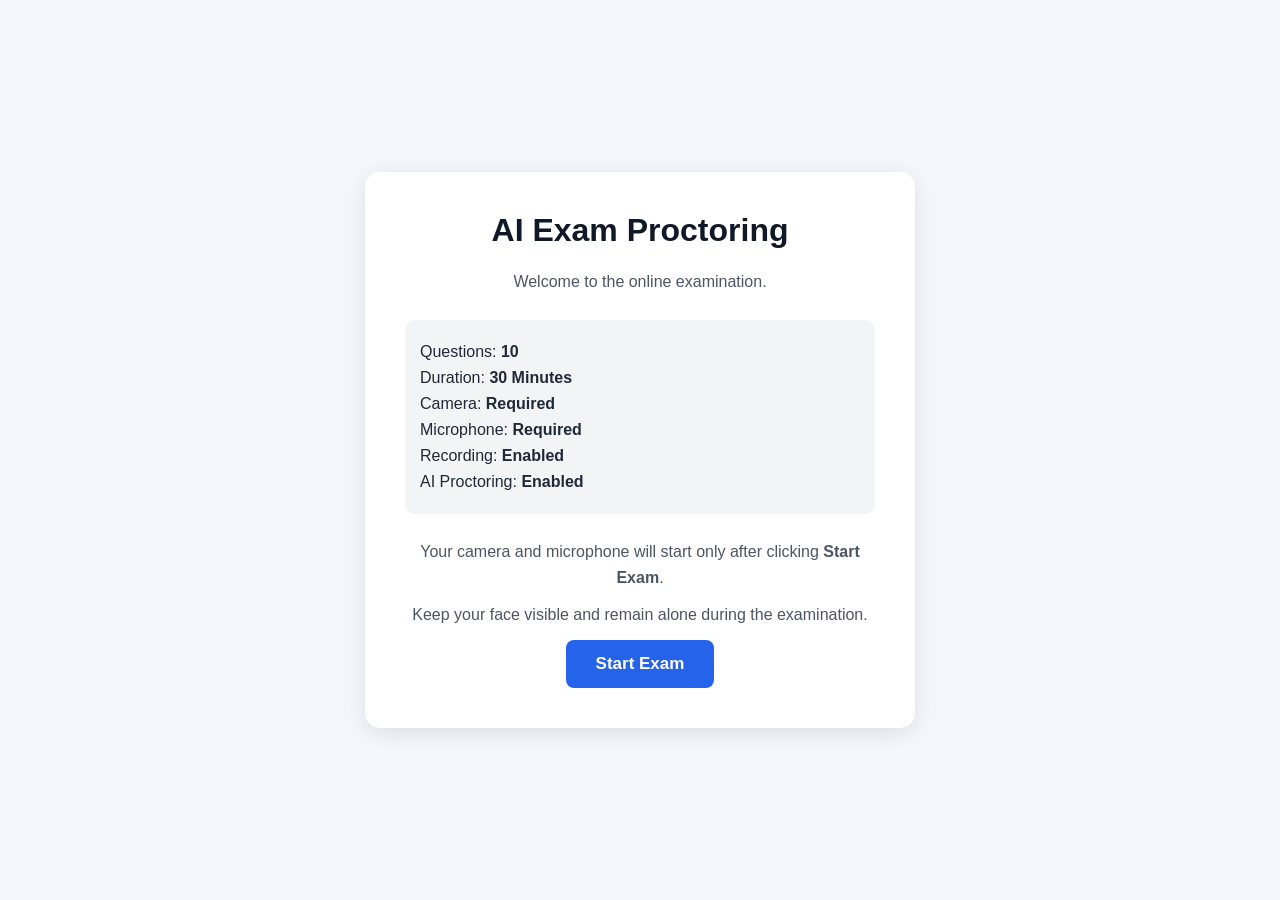
<file: exam.html>
<!DOCTYPE html>
<html lang="en">

<head>

    <meta charset="UTF-8">

    <meta name="viewport"
          content="width=device-width, initial-scale=1.0">

    <title>Online Exam</title>

    <style>

        * {
            margin: 0;
            padding: 0;
            box-sizing: border-box;
        }

        body {
            font-family: Arial, sans-serif;
            background: #f4f7fb;
            color: #1f2937;
        }

        /* ================= START SCREEN ================= */

        .start-screen {
            min-height: 100vh;
            display: flex;
            justify-content: center;
            align-items: center;
            padding: 20px;
        }

        .start-card {
            width: 100%;
            max-width: 550px;
            background: white;
            padding: 40px;
            border-radius: 15px;
            box-shadow: 0 5px 25px rgba(0, 0, 0, 0.10);
            text-align: center;
        }

        .start-card h1 {
            margin-bottom: 20px;
            color: #111827;
        }

        .start-card p {
            margin-bottom: 12px;
            line-height: 1.6;
            color: #4b5563;
        }

        .exam-info {
            margin: 25px 0;
            padding: 15px;
            background: #f3f4f6;
            border-radius: 10px;
            text-align: left;
        }

        .exam-info div {
            margin: 8px 0;
        }

        .start-btn {
            background: #2563eb;
            color: white;
            border: none;
            padding: 14px 30px;
            border-radius: 8px;
            cursor: pointer;
            font-size: 17px;
            font-weight: bold;
        }

        .start-btn:hover {
            background: #1d4ed8;
        }

        /* ================= EXAM ================= */

        #examScreen {
            display: none;
        }

        .navbar {
            min-height: 70px;
            background: #111827;
            color: white;
            display: flex;
            align-items: center;
            justify-content: space-between;
            padding: 10px 40px;
            gap: 10px;
        }

        .logo {
            font-size: 22px;
            font-weight: bold;
        }

        .nav-right {
            display: flex;
            align-items: center;
            gap: 10px;
            flex-wrap: wrap;
        }

        .timer {
            background: #dc2626;
            padding: 10px 18px;
            border-radius: 8px;
            font-weight: bold;
        }

        .recording {
            background: #991b1b;
            padding: 10px 18px;
            border-radius: 8px;
            font-weight: bold;
            display: none;
        }

        .exit-btn {
            background: #374151;
            color: white;
            border: none;
            padding: 10px 18px;
            border-radius: 8px;
            cursor: pointer;
            font-weight: bold;
        }

        .exit-btn:hover {
            background: #4b5563;
        }

        .container {
            width: 90%;
            max-width: 1200px;
            margin: 30px auto;
        }

        .exam-layout {
            display: grid;
            grid-template-columns: 1.5fr 1fr;
            gap: 25px;
        }

        .card {
            background: white;
            padding: 30px;
            border-radius: 15px;
            box-shadow: 0 5px 20px rgba(0, 0, 0, 0.08);
        }

        .question-number {
            color: #2563eb;
            font-weight: bold;
            margin-bottom: 15px;
        }

        .question {
            font-size: 22px;
            font-weight: bold;
            margin-bottom: 25px;
        }

        .option {
            display: block;
            padding: 15px;
            margin-bottom: 12px;
            border: 1px solid #d1d5db;
            border-radius: 8px;
            cursor: pointer;
        }

        .option:hover {
            background: #f3f4f6;
        }

        .option input {
            margin-right: 10px;
        }

        .buttons {
            margin-top: 25px;
            display: flex;
            justify-content: flex-end;
        }

        .next-btn {
            background: #2563eb;
            color: white;
            border: none;
            padding: 12px 25px;
            border-radius: 8px;
            cursor: pointer;
            font-size: 16px;
        }

        .next-btn:hover {
            background: #1d4ed8;
        }

        /* ================= CAMERA ================= */

        .camera-title {
            font-size: 20px;
            font-weight: bold;
            margin-bottom: 15px;
        }

        .camera-container {
            width: 100%;
            background: #111827;
            border-radius: 10px;
            overflow: hidden;
        }

        video {
            width: 100%;
            display: block;
        }

        .camera-status,
        .recording-status,
        .ai-status,
        .identity-status {
            margin-top: 10px;
            padding: 10px;
            border-radius: 8px;
            text-align: center;
            font-weight: bold;
        }

        .camera-status {
            background: #fef3c7;
            color: #92400e;
        }

        .recording-status {
            background: #fee2e2;
            color: #991b1b;
        }

        .ai-status {
            background: #dcfce7;
            color: #166534;
        }

        .identity-status {
            background: #fef3c7;
            color: #92400e;
        }

        .warning {
            margin-top: 15px;
            padding: 12px;
            background: #fff7ed;
            color: #9a3412;
            border-radius: 8px;
            font-size: 14px;
        }

        .violation-warning {
            display: none;
            margin-top: 15px;
            padding: 14px;
            background: #fee2e2;
            color: #991b1b;
            border: 2px solid #ef4444;
            border-radius: 8px;
            text-align: center;
            font-weight: bold;
            animation: warningPulse 1s infinite;
        }

        @keyframes warningPulse {

            0% {
                opacity: 1;
            }

            50% {
                opacity: 0.65;
            }

            100% {
                opacity: 1;
            }

        }

        .violation-log {
            margin-top: 15px;
            padding: 12px;
            background: #f9fafb;
            border-radius: 8px;
            font-size: 13px;
            max-height: 180px;
            overflow-y: auto;
        }

        .violation-log-title {
            font-weight: bold;
            margin-bottom: 8px;
        }

        .violation-item {
            padding: 7px 0;
            border-bottom: 1px solid #e5e7eb;
        }

        .download-log-btn {
            margin-top: 10px;
            width: 100%;
            padding: 10px;
            background: #111827;
            color: white;
            border: none;
            border-radius: 7px;
            cursor: pointer;
        }

        .download-log-btn:hover {
            background: #374151;
        }

        /* ================= RESULT ================= */

        #resultScreen {
            display: none;
            min-height: 100vh;
            justify-content: center;
            align-items: center;
            padding: 20px;
        }

        .result-card {
            background: white;
            width: 100%;
            max-width: 500px;
            padding: 40px;
            border-radius: 15px;
            text-align: center;
            box-shadow: 0 5px 25px rgba(0, 0, 0, 0.10);
        }

        .result-card h1 {
            margin-bottom: 20px;
            color: #16a34a;
        }

        .result-score {
            font-size: 28px;
            font-weight: bold;
            margin: 20px 0;
        }

        @media (max-width: 900px) {

            .exam-layout {
                grid-template-columns: 1fr;
            }

            .navbar {
                padding: 15px;
            }

            .logo {
                font-size: 17px;
            }

            .timer,
            .recording,
            .exit-btn {
                padding: 8px 10px;
                font-size: 12px;
            }

        }

        @media (max-width: 600px) {

            .start-card {
                padding: 25px;
            }

            .container {
                width: 95%;
            }

            .card {
                padding: 20px;
            }

            .question {
                font-size: 19px;
            }

        }

    </style>

</head>


<body>


<!-- =====================================================
     START SCREEN
===================================================== -->

<div class="start-screen" id="startScreen">

    <div class="start-card">

        <h1>AI Exam Proctoring</h1>

        <p>
            Welcome to the online examination.
        </p>

        <div class="exam-info">

            <div>
                Questions: <b>10</b>
            </div>

            <div>
                Duration: <b>30 Minutes</b>
            </div>

            <div>
                Camera: <b>Required</b>
            </div>

            <div>
                Microphone: <b>Required</b>
            </div>

            <div>
                Recording: <b>Enabled</b>
            </div>

            <div>
                AI Proctoring: <b>Enabled</b>
            </div>

        </div>

        <p>
            Your camera and microphone will start only
            after clicking <b>Start Exam</b>.
        </p>

        <p>
            Keep your face visible and remain alone
            during the examination.
        </p>

        <button
            class="start-btn"
            id="startExamBtn">

            Start Exam

        </button>

    </div>

</div>


<!-- =====================================================
     EXAM SCREEN
===================================================== -->

<div id="examScreen">

    <div class="navbar">

        <div class="logo">
            AI Exam Proctoring
        </div>

        <div class="nav-right">

            <div
                class="recording"
                id="recordingStatus">

                REC
                <span id="recordingTime">
                    00:00
                </span>

            </div>

            <div
                class="timer"
                id="timer">

                30:00

            </div>

            <button
                class="exit-btn"
                id="exitBtn">

                Exit Exam

            </button>

        </div>

    </div>


    <div class="container">

        <div class="exam-layout">


            <!-- =================================================
                 QUESTION SECTION
            ================================================== -->

            <div class="card">

                <div
                    class="question-number"
                    id="questionNumber">

                    Question 1 of 10

                </div>

                <div
                    class="question"
                    id="questionText">

                    Loading question...

                </div>

                <div
                    id="optionsContainer">
                </div>

                <div class="buttons">

                    <button
                        class="next-btn"
                        id="nextBtn">

                        Next Question →

                    </button>

                </div>

            </div>


            <!-- =================================================
                 CAMERA SECTION
            ================================================== -->

            <div class="card">

                <div class="camera-title">
                    Live Proctoring
                </div>

                <div class="camera-container">

                    <video
                        id="video"
                        autoplay
                        muted
                        playsinline>
                    </video>

                </div>

                <div
                    class="camera-status"
                    id="cameraStatus">

                    Camera: Starting...

                </div>

                <div
                    class="recording-status"
                    id="recordingText">

                    Recording: Starting...

                </div>

                <div
                    class="ai-status"
                    id="aiStatus">

                    AI Detection: Starting...

                </div>

                <div
                    class="identity-status"
                    id="identityStatus">

                    Identity Verification:
                    Waiting...

                </div>

                <div
                    class="violation-warning"
                    id="violationWarning">

                    Suspicious Activity Detected

                </div>

                <div class="warning">

                    Keep your face visible and remain
                    alone during the examination.

                </div>

                <div class="violation-log">

                    <div class="violation-log-title">

                        Violation Log

                    </div>

                    <div id="violationList">

                        No violations detected.

                    </div>

                </div>

                <button
                    class="download-log-btn"
                    id="downloadLogBtn">

                    Download Suspicious Activity Log

                </button>

            </div>

        </div>

    </div>

</div>


<!-- =====================================================
     RESULT SCREEN
===================================================== -->

<div id="resultScreen">

    <div class="result-card">

        <h1 id="resultTitle">
            Exam Completed
        </h1>

        <p id="resultMessage">
            Your examination has been submitted.
        </p>

        <div
            class="result-score"
            id="resultScore">
        </div>

        <button
            class="start-btn"
            onclick="window.location.href='/'">

            Return Home

        </button>

    </div>

</div>


<script>

/* =====================================================
   QUESTION BANK
===================================================== */

const questionBank = [

    {
        question: "What does HTTP stand for?",
        options: [
            "Hyper Text Transfer Protocol",
            "High Transfer Text Protocol",
            "Hyper Transfer Text Program",
            "High Text Transfer Program"
        ],
        answer: 0
    },

    {
        question: "Which protocol is commonly used for secure web communication?",
        options: [
            "HTTP",
            "FTP",
            "HTTPS",
            "TELNET"
        ],
        answer: 2
    },

    {
        question: "What does IP stand for?",
        options: [
            "Internet Protocol",
            "Internal Program",
            "Internet Process",
            "Information Protocol"
        ],
        answer: 0
    },

    {
        question: "Which device connects different networks?",
        options: [
            "Switch",
            "Router",
            "Keyboard",
            "Monitor"
        ],
        answer: 1
    },

    {
        question: "Which protocol is used to resolve domain names?",
        options: [
            "DNS",
            "FTP",
            "SSH",
            "SMTP"
        ],
        answer: 0
    },

    {
        question: "Which port is normally used by HTTP?",
        options: [
            "21",
            "22",
            "80",
            "443"
        ],
        answer: 2
    },

    {
        question: "Which port is normally used by HTTPS?",
        options: [
            "25",
            "53",
            "80",
            "443"
        ],
        answer: 3
    },

    {
        question: "Which protocol is used to securely connect to a remote computer?",
        options: [
            "FTP",
            "SSH",
            "HTTP",
            "DNS"
        ],
        answer: 1
    },

    {
        question: "Which device forwards packets between networks?",
        options: [
            "Router",
            "Monitor",
            "Printer",
            "Keyboard"
        ],
        answer: 0
    },

    {
        question: "Which protocol is used to transfer files?",
        options: [
            "FTP",
            "DNS",
            "HTTP",
            "ARP"
        ],
        answer: 0
    },

    {
        question: "What is the full form of DNS?",
        options: [
            "Domain Name System",
            "Data Network Service",
            "Digital Name Server",
            "Domain Network System"
        ],
        answer: 0
    },

    {
        question: "Which protocol is connection-oriented?",
        options: [
            "UDP",
            "TCP",
            "IP",
            "ARP"
        ],
        answer: 1
    },

    {
        question: "Which protocol is connectionless?",
        options: [
            "TCP",
            "HTTPS",
            "UDP",
            "SSH"
        ],
        answer: 2
    },

    {
        question: "Which layer of the OSI model uses IP addresses?",
        options: [
            "Physical",
            "Data Link",
            "Network",
            "Application"
        ],
        answer: 2
    },

    {
        question: "Which address is used to identify a network interface?",
        options: [
            "MAC address",
            "URL",
            "Port number",
            "Domain name"
        ],
        answer: 0
    }

];


/* =====================================================
   GLOBAL VARIABLES
===================================================== */

let questions = [];

let currentQuestion = 0;

let userAnswers = [];

let examStarted = false;

let examFinished = false;

let exitRequested = false;


/* =====================================================
   SHUFFLE ARRAY
===================================================== */

function shuffleArray(array) {

    const shuffled = [...array];

    for (
        let i = shuffled.length - 1;
        i > 0;
        i--
    ) {

        const j =
            Math.floor(
                Math.random() * (i + 1)
            );

        [
            shuffled[i],
            shuffled[j]
        ] = [
            shuffled[j],
            shuffled[i]
        ];

    }

    return shuffled;
}


/* =====================================================
   START EXAM
===================================================== */

document
    .getElementById("startExamBtn")
    .addEventListener(
        "click",
        startExam
    );


async function startExam() {

    if (examStarted) {
        return;
    }

    examStarted = true;

    exitRequested = false;


    /*
     * Save dashboard status
     */

    localStorage.setItem(
        "examStatus",
        "Exam Started"
    );


    /*
     * Select 10 random questions
     */

    questions =
        shuffleArray(
            questionBank
        ).slice(0, 10);


    /*
     * Shuffle options
     */

    questions.forEach(
        question => {

            const correctAnswer =
                question.options[
                    question.answer
                ];

            question.options =
                shuffleArray(
                    question.options
                );

            question.answer =
                question.options.indexOf(
                    correctAnswer
                );

        }
    );


    userAnswers =
        new Array(
            questions.length
        );


    /*
     * Hide start screen
     */

    document.getElementById(
        "startScreen"
    ).style.display = "none";


    /*
     * Show exam
     */

    document.getElementById(
        "examScreen"
    ).style.display = "block";


    /*
     * Load first question
     */

    loadQuestion();


    /*
     * Start timer
     */

    startTimer();


    /*
     * Start camera only now
     */

    await startCamera();

}


/* =====================================================
   LOAD QUESTION
===================================================== */

function loadQuestion() {

    const q =
        questions[currentQuestion];


    if (!q) {
        return;
    }


    document.getElementById(
        "questionNumber"
    ).innerText =
        "Question " +
        (currentQuestion + 1) +
        " of " +
        questions.length;


    document.getElementById(
        "questionText"
    ).innerText =
        q.question;


    const optionsContainer =
        document.getElementById(
            "optionsContainer"
        );


    optionsContainer.innerHTML = "";


    q.options.forEach(
        (option, index) => {

            const label =
                document.createElement(
                    "label"
                );

            label.className =
                "option";


            label.innerHTML = `

                <input
                    type="radio"
                    name="answer"
                    value="${index}">

                ${option}

            `;


            optionsContainer.appendChild(
                label
            );

        }
    );

}


/* =====================================================
   NEXT QUESTION
===================================================== */

document
    .getElementById("nextBtn")
    .addEventListener(
        "click",
        function() {

            if (
                !examStarted ||
                examFinished
            ) {
                return;
            }


            const selected =
                document.querySelector(
                    'input[name="answer"]:checked'
                );


            if (!selected) {

                alert(
                    "Please select an answer."
                );

                return;

            }


            userAnswers[
                currentQuestion
            ] =
                parseInt(
                    selected.value
                );


            currentQuestion++;


            if (
                currentQuestion <
                questions.length
            ) {

                loadQuestion();

            }

            else {

                finishExam(false);

            }

        }
    );


/* =====================================================
   TIMER
===================================================== */

const EXAM_DURATION =
    30 * 60;

let examEndTime = null;

let timerInterval = null;


function startTimer() {

    examEndTime =
        Date.now() +
        EXAM_DURATION * 1000;


    updateTimer();


    timerInterval =
        setInterval(
            updateTimer,
            250
        );

}


function updateTimer() {

    if (
        !examStarted ||
        examFinished
    ) {
        return;
    }


    const remaining =
        Math.max(
            0,
            examEndTime -
            Date.now()
        );


    const totalSeconds =
        Math.ceil(
            remaining / 1000
        );


    const minutes =
        Math.floor(
            totalSeconds / 60
        );


    const seconds =
        totalSeconds % 60;


    document.getElementById(
        "timer"
    ).innerText =

        String(minutes).padStart(
            2,
            "0"
        ) +

        ":" +

        String(seconds).padStart(
            2,
            "0"
        );


    if (remaining <= 0) {

        clearInterval(
            timerInterval
        );


        alert(
            "Time is over. Your exam will be submitted automatically."
        );


        finishExam(false);

    }

}


/* =====================================================
   CAMERA
===================================================== */

const video =
    document.getElementById(
        "video"
    );


const cameraStatus =
    document.getElementById(
        "cameraStatus"
    );


let cameraStream = null;


async function startCamera() {

    try {

        cameraStatus.innerText =
            "Camera: Requesting permission...";


        /*
         * Camera + microphone together
         */

        cameraStream =
            await navigator.mediaDevices
                .getUserMedia({

                    video: {
                        width: {
                            ideal: 1280
                        },
                        height: {
                            ideal: 720
                        }
                    },

                    audio: true

                });


        video.srcObject =
            cameraStream;


        cameraStatus.innerText =
            "Camera: ON";


        cameraStatus.style.background =
            "#dcfce7";


        cameraStatus.style.color =
            "#166534";


        /*
         * Start recording
         */

        startRecording(
            cameraStream
        );


        /*
         * Start AI detection
         */

        video.onloadedmetadata =
            function() {

                startFaceDetection();

            };

    }

    catch (error) {

        console.error(
            "Camera error:",
            error
        );


        cameraStatus.innerText =
            "Camera: Permission Denied";


        cameraStatus.style.background =
            "#fee2e2";


        cameraStatus.style.color =
            "#991b1b";


        alert(
            "Camera and microphone access are required for the examination."
        );


        examStarted = false;


        localStorage.setItem(
            "examStatus",
            "Not Started"
        );


        document.getElementById(
            "examScreen"
        ).style.display = "none";


        document.getElementById(
            "startScreen"
        ).style.display = "flex";

    }

}


/* =====================================================
   AI DETECTION VARIABLES
===================================================== */

const aiStatus =
    document.getElementById(
        "aiStatus"
    );


const violationWarning =
    document.getElementById(
        "violationWarning"
    );


const violationList =
    document.getElementById(
        "violationList"
    );


const detectionCanvas =
    document.createElement(
        "canvas"
    );


const detectionContext =
    detectionCanvas.getContext(
        "2d"
    );


let detectionInterval = null;

let detectionBusy = false;


/*
 * Current violation
 *
 * Possible values:
 *
 * normal
 * no_face
 * multiple_faces
 * phone_detected
 */

let currentViolation =
    "normal";


/*
 * Last exact face count
 */

let currentFaceCount = 0;


/*
 * Current phone state
 */

let currentPhoneDetected = false;


/* =====================================================
   VIOLATION DATA
===================================================== */

let violationLogData = [];


/* =====================================================
   RECORDING CANVAS
===================================================== */

const recordingCanvas =
    document.createElement(
        "canvas"
    );


const recordingContext =
    recordingCanvas.getContext(
        "2d"
    );


let recordingCanvasAnimation =
    null;


/*
 * Latest AI information
 */

let overlayStatus =
    "AI Detection: Starting...";

let overlayWarning =
    "";

let overlayFaceCount =
    0;

let overlayPhoneStatus =
    false;


/* =====================================================
   AUDIO ALARM
===================================================== */

let audioContext = null;

let alarmActive = false;


function initializeAudio() {

    try {

        if (!audioContext) {

            audioContext =
                new (
                    window.AudioContext ||
                    window.webkitAudioContext
                )();

        }


        if (
            audioContext.state ===
            "suspended"
        ) {

            audioContext.resume();

        }

    }

    catch (error) {

        console.error(
            "Audio initialization error:",
            error
        );

    }

}


document.addEventListener(
    "click",
    initializeAudio
);


/* =====================================================
   5 SECOND ALARM
===================================================== */

function playAlarm() {

    /*
     * Do not start another alarm
     * while current alarm is running.
     */

    if (alarmActive) {
        return;
    }


    alarmActive = true;


    initializeAudio();


    if (!audioContext) {

        alarmActive = false;

        return;

    }


    try {

        const oscillator =
            audioContext.createOscillator();


        const gainNode =
            audioContext.createGain();


        oscillator.type =
            "sine";


        oscillator.frequency.value =
            800;


        gainNode.gain.value =
            0.15;


        oscillator.connect(
            gainNode
        );


        gainNode.connect(
            audioContext.destination
        );


        oscillator.start();


        /*
         * EXACTLY 5 seconds
         */

        setTimeout(
            function() {

                try {

                    oscillator.stop();

                }

                catch (error) {

                    console.log(
                        "Alarm already stopped."
                    );

                }


                alarmActive =
                    false;

            },
            5000
        );

    }

    catch (error) {

        console.error(
            "Alarm error:",
            error
        );


        alarmActive =
            false;

    }

}


/* =====================================================
   EXAM ELAPSED TIME
===================================================== */

function getExamElapsedSeconds() {

    if (!recordingStartTime) {
        return 0;
    }


    return Math.floor(
        (
            Date.now() -
            recordingStartTime
        ) / 1000
    );

}


function formatExamTime(seconds) {

    const minutes =
        Math.floor(
            seconds / 60
        );


    const remainingSeconds =
        seconds % 60;


    return (
        String(minutes).padStart(
            2,
            "0"
        )
        +
        ":"
        +
        String(
            remainingSeconds
        ).padStart(
            2,
            "0"
        )
    );

}


/* =====================================================
   CURRENT TIME
===================================================== */

function getCurrentTime() {

    return new Date()
        .toLocaleTimeString();

}


/* =====================================================
   VIOLATION TEXT
===================================================== */

function getViolationText(
    status,
    faceCount = 0
) {

    if (
        status === "no_face"
    ) {

        return "No face detected";

    }


    if (
        status === "multiple_faces"
    ) {

        return (
            faceCount +
            " faces detected"
        );

    }


    if (
        status === "phone_detected"
    ) {

        return "Mobile phone detected";

    }


    return "Suspicious activity";

}


/* =====================================================
   LOG VIOLATION
===================================================== */

function logViolation(
    status,
    faceCount = 0
) {

    const time =
        getCurrentTime();


    const elapsed =
        getExamElapsedSeconds();


    const text =
        getViolationText(
            status,
            faceCount
        );


    const logObject = {

        time: time,

        examTime:
            formatExamTime(
                elapsed
            ),

        status: status,

        faceCount:
            faceCount,

        message: text

    };


    violationLogData.push(
        logObject
    );


    if (
        violationList.innerText ===
        "No violations detected."
    ) {

        violationList.innerHTML = "";

    }


    const item =
        document.createElement(
            "div"
        );


    item.className =
        "violation-item";


    item.innerText =
        "[" +
        formatExamTime(
            elapsed
        ) +
        "] " +
        time +
        " → " +
        text;


    violationList.appendChild(
        item
    );


    violationList.scrollTop =
        violationList.scrollHeight;


    console.log(
        "VIOLATION:",
        logObject
    );

}


/* =====================================================
   HANDLE DETECTION RESULT
===================================================== */

function handleDetectionResult(
    status,
    faceCount,
    phoneDetected
) {

    /*
     * Safety defaults
     */

    faceCount =
        Number.isFinite(
            Number(faceCount)
        )
        ?
        Number(faceCount)
        :
        0;


    phoneDetected =
        Boolean(
            phoneDetected
        );


    currentFaceCount =
        faceCount;


    currentPhoneDetected =
        phoneDetected;


    overlayFaceCount =
        faceCount;


    overlayPhoneStatus =
        phoneDetected;


    /*
     * PHONE HAS HIGHEST PRIORITY
     */

    if (phoneDetected) {

        aiStatus.innerText =
            "AI Detection: Mobile Phone Detected";


        aiStatus.style.background =
            "#fee2e2";


        aiStatus.style.color =
            "#991b1b";


        violationWarning.innerText =
            "Mobile Phone Detected — Suspicious Activity";


        violationWarning.style.display =
            "block";


        overlayStatus =
            "AI Detection: PHONE DETECTED";


        overlayWarning =
            "WARNING: MOBILE PHONE DETECTED";


        if (
            currentViolation !==
            "phone_detected"
        ) {

            currentViolation =
                "phone_detected";


            logViolation(
                "phone_detected",
                faceCount
            );


            playAlarm();

        }


        return;

    }


    /*
     * NO FACE
     */

    if (
        status === "no_face" ||
        faceCount === 0
    ) {

        aiStatus.innerText =
            "AI Detection: No Face";


        aiStatus.style.background =
            "#fee2e2";


        aiStatus.style.color =
            "#991b1b";


        violationWarning.innerText =
            "Face Not Detected — Please Look at the Camera";


        violationWarning.style.display =
            "block";


        overlayStatus =
            "AI Detection: NO FACE";


        overlayWarning =
            "WARNING: FACE NOT DETECTED";


        if (
            currentViolation !==
            "no_face"
        ) {

            currentViolation =
                "no_face";


            logViolation(
                "no_face",
                0
            );


            playAlarm();

        }


        return;

    }


    /*
     * MULTIPLE FACES
     *
     * Exact count is used.
     */

    if (
        status === "multiple_faces" ||
        faceCount > 1
    ) {

        aiStatus.innerText =
            "AI Detection: " +
            faceCount +
            " Faces Detected";


        aiStatus.style.background =
            "#fee2e2";


        aiStatus.style.color =
            "#991b1b";


        violationWarning.innerText =
            faceCount +
            " Faces Detected — Only One Person Allowed";


        violationWarning.style.display =
            "block";


        overlayStatus =
            "AI Detection: " +
            faceCount +
            " FACES";


        overlayWarning =
            "WARNING: MULTIPLE FACES DETECTED";


        /*
         * Important:
         *
         * If 4 faces are detected,
         * faceCount = 4.
         *
         * We do NOT convert it to 2.
         */

        if (
            currentViolation !==
            "multiple_faces"
        ) {

            currentViolation =
                "multiple_faces";


            logViolation(
                "multiple_faces",
                faceCount
            );


            playAlarm();

        }


        return;

    }


    /*
     * NORMAL
     */

    aiStatus.innerText =
        "AI Detection: Normal — " +
        faceCount +
        " Face";


    aiStatus.style.background =
        "#dcfce7";


    aiStatus.style.color =
        "#166534";


    violationWarning.style.display =
        "none";


    overlayStatus =
        "AI Detection: NORMAL";


    overlayWarning =
        "";


    currentViolation =
        "normal";

}


/* =====================================================
   SEND FRAME TO FLASK
===================================================== */

async function detectFace() {

    if (detectionBusy) {
        return;
    }


    if (
        !cameraStream ||
        video.readyState < 2
    ) {

        return;

    }


    detectionBusy = true;


    try {

        const width =
            video.videoWidth;


        const height =
            video.videoHeight;


        if (
            width === 0 ||
            height === 0
        ) {

            detectionBusy = false;

            return;

        }


        detectionCanvas.width =
            width;


        detectionCanvas.height =
            height;


        detectionContext.drawImage(
            video,
            0,
            0,
            width,
            height
        );


        const blob =
            await new Promise(
                resolve => {

                    detectionCanvas.toBlob(
                        resolve,
                        "image/jpeg",
                        0.75
                    );

                }
            );


        if (!blob) {

            detectionBusy = false;

            return;

        }


        const formData =
            new FormData();


        formData.append(
            "frame",
            blob,
            "frame.jpg"
        );


        const response =
            await fetch(
                "/detect",
                {
                    method: "POST",
                    body: formData
                }
            );


        if (!response.ok) {

            throw new Error(
                "Server returned HTTP " +
                response.status
            );

        }


        const data =
            await response.json();


        if (data.error) {

            console.error(
                "Detection error:",
                data.error
            );

        }

        else {

            /*
             * Backend should return:
             *
             * {
             *   face_count: 4,
             *   phone_detected: true/false,
             *   status: "multiple_faces"
             * }
             */

            handleDetectionResult(

                data.status,

                data.face_count,

                data.phone_detected

            );

        }

    }

    catch (error) {

        console.error(
            "Detection error:",
            error
        );


        aiStatus.innerText =
            "AI Detection: Connection Error";


        aiStatus.style.background =
            "#fef3c7";


        aiStatus.style.color =
            "#92400e";


        overlayStatus =
            "AI Detection: CONNECTION ERROR";


        overlayWarning =
            "WARNING: DETECTION SERVER ERROR";

    }


    detectionBusy = false;

}


/* =====================================================
   START AI DETECTION
===================================================== */

function startFaceDetection() {

    if (detectionInterval) {

        clearInterval(
            detectionInterval
        );

    }


    aiStatus.innerText =
        "AI Detection: Active";


    aiStatus.style.background =
        "#dcfce7";


    aiStatus.style.color =
        "#166534";


    /*
     * Detect once every second.
     */

    detectionInterval =
        setInterval(
            detectFace,
            1000
        );


    /*
     * Immediate first detection.
     */

    detectFace();

}


/* =====================================================
   RECORDING VARIABLES
===================================================== */

let mediaRecorder = null;

let recordedChunks = [];

let recordingStartTime = null;

let recordingInterval = null;


/* =====================================================
   DRAW RECORDING OVERLAY
===================================================== */

function drawRecordingOverlay() {

    if (
        !cameraStream ||
        video.readyState < 2
    ) {

        recordingCanvasAnimation =
            requestAnimationFrame(
                drawRecordingOverlay
            );

        return;

    }


    const width =
        video.videoWidth || 1280;


    const height =
        video.videoHeight || 720;


    /*
     * Keep canvas same aspect ratio
     */

    recordingCanvas.width =
        width;


    recordingCanvas.height =
        height;


    /*
     * Draw webcam
     */

    recordingContext.drawImage(
        video,
        0,
        0,
        width,
        height
    );


    /*
     * Overlay background
     */

    recordingContext.fillStyle =
        "rgba(0, 0, 0, 0.65)";


    recordingContext.fillRect(
        0,
        0,
        width,
        115
    );


    /*
     * Main text
     */

    recordingContext.font =
        "bold 24px Arial";


    recordingContext.fillStyle =
        "white";


    recordingContext.fillText(
        "AI EXAM PROCTORING",
        20,
        30
    );


    /*
     * Exam time
     */

    recordingContext.font =
        "20px Arial";


    recordingContext.fillText(
        "Exam Time: " +
        formatExamTime(
            getExamElapsedSeconds()
        ),
        20,
        60
    );


    /*
     * Face count
     */

    recordingContext.fillText(
        "Faces: " +
        overlayFaceCount,
        300,
        60
    );


    /*
     * Phone status
     */

    recordingContext.fillText(
        "Phone: " +
        (
            overlayPhoneStatus
            ?
            "DETECTED"
            :
            "Not Detected"
        ),
        450,
        60
    );


    /*
     * AI status
     */

    recordingContext.fillText(
        overlayStatus,
        20,
        90
    );


    /*
     * Warning area
     */

    if (overlayWarning) {

        recordingContext.fillStyle =
            "rgba(180, 0, 0, 0.85)";


        recordingContext.fillRect(
            0,
            height - 75,
            width,
            75
        );


        recordingContext.fillStyle =
            "white";


        recordingContext.font =
            "bold 25px Arial";


        recordingContext.fillText(
            overlayWarning,
            20,
            height - 30
        );

    }


    /*
     * Recent violation logs
     */

    const recentLogs =
        violationLogData.slice(
            -3
        );


    if (
        recentLogs.length > 0
    ) {

        recordingContext.fillStyle =
            "rgba(0, 0, 0, 0.70)";


        const boxHeight =
            recentLogs.length * 28 + 20;


        recordingContext.fillRect(
            10,
            height - 90 - boxHeight,
            Math.min(
                width - 20,
                800
            ),
            boxHeight
        );


        recordingContext.fillStyle =
            "white";


        recordingContext.font =
            "18px Arial";


        recentLogs.forEach(
            (log, index) => {

                recordingContext.fillText(

                    log.examTime +
                    " | " +
                    log.message,

                    20,

                    height -
                    65 -
                    boxHeight +
                    (
                        index * 28
                    )

                );

            }
        );

    }


    recordingCanvasAnimation =
        requestAnimationFrame(
            drawRecordingOverlay
        );

}


/* =====================================================
   START RECORDING
===================================================== */

function startRecording(
    stream
) {

    recordedChunks = [];


    try {

        /*
         * Recording canvas receives
         * webcam video + AI overlay.
         */

        const canvasStream =
            recordingCanvas.captureStream(
                30
            );


        /*
         * Add microphone track.
         */

        const audioTracks =
            stream.getAudioTracks();


        if (
            audioTracks.length > 0
        ) {

            canvasStream.addTrack(
                audioTracks[0]
            );

        }


        let options = {};


        if (
            MediaRecorder.isTypeSupported(
                "video/webm;codecs=vp9,opus"
            )
        ) {

            options.mimeType =
                "video/webm;codecs=vp9,opus";

        }

        else if (
            MediaRecorder.isTypeSupported(
                "video/webm;codecs=vp8,opus"
            )
        ) {

            options.mimeType =
                "video/webm;codecs=vp8,opus";

        }

        else if (
            MediaRecorder.isTypeSupported(
                "video/webm"
            )
        ) {

            options.mimeType =
                "video/webm";

        }


        mediaRecorder =
            new MediaRecorder(
                canvasStream,
                options
            );


        mediaRecorder.ondataavailable =
            function(event) {

                if (
                    event.data &&
                    event.data.size > 0
                ) {

                    recordedChunks.push(
                        event.data
                    );

                }

            };


        mediaRecorder.onstop =
            function() {

                /*
                 * Stop overlay animation
                 */

                if (
                    recordingCanvasAnimation
                ) {

                    cancelAnimationFrame(
                        recordingCanvasAnimation
                    );

                    recordingCanvasAnimation =
                        null;

                }


                if (
                    recordedChunks.length ===
                    0
                ) {

                    console.error(
                        "No recording data available."
                    );

                    return;

                }


                const blob =
                    new Blob(
                        recordedChunks,
                        {
                            type:
                                mediaRecorder.mimeType ||
                                "video/webm"
                        }
                    );


                console.log(
                    "Exam recording created:",
                    blob
                );


                /*
                 * Download recorded video
                 */

                const url =
                    URL.createObjectURL(
                        blob
                    );


                const a =
                    document.createElement(
                        "a"
                    );


                a.href =
                    url;


                a.download =
                    "exam_recording_" +
                    Date.now() +
                    ".webm";


                document.body.appendChild(
                    a
                );


                a.click();


                document.body.removeChild(
                    a
                );


                setTimeout(
                    function() {

                        URL.revokeObjectURL(
                            url
                        );

                    },
                    2000
                );

            };


        /*
         * Start overlay first
         */

        drawRecordingOverlay();


        /*
         * Start recording
         */

        mediaRecorder.start(
            1000
        );


        recordingStartTime =
            Date.now();


        document.getElementById(
            "recordingStatus"
        ).style.display =
            "block";


        document.getElementById(
            "recordingText"
        ).innerText =
            "Recording: ON";


        recordingInterval =
            setInterval(
                updateRecordingTime,
                1000
            );

    }

    catch (error) {

        console.error(
            "Recording error:",
            error
        );


        document.getElementById(
            "recordingText"
        ).innerText =
            "Recording: Failed";

    }

}


/* =====================================================
   RECORDING TIMER
===================================================== */

function updateRecordingTime() {

    if (!recordingStartTime) {
        return;
    }


    const elapsed =
        Math.floor(
            (
                Date.now() -
                recordingStartTime
            ) / 1000
        );


    document.getElementById(
        "recordingTime"
    ).innerText =
        formatExamTime(
            elapsed
        );

}


/* =====================================================
   DOWNLOAD VIOLATION LOG
===================================================== */

function downloadViolationLog() {

    if (
        violationLogData.length === 0
    ) {

        alert(
            "No suspicious activity was detected."
        );

        return;

    }


    let csv =
        "Exam Time,Clock Time,Status,Face Count,Message\n";


    violationLogData.forEach(
        log => {

            csv +=
                '"' +
                log.examTime +
                '","' +
                log.time +
                '","' +
                log.status +
                '","' +
                log.faceCount +
                '","' +
                log.message.replace(
                    /"/g,
                    '""'
                ) +
                '"\n';

        }
    );


    const blob =
        new Blob(
            [csv],
            {
                type:
                    "text/csv;charset=utf-8;"
            }
        );


    const url =
        URL.createObjectURL(
            blob
        );


    const a =
        document.createElement(
            "a"
        );


    a.href =
        url;


    a.download =
        "suspicious_activity_log_" +
        Date.now() +
        ".csv";


    document.body.appendChild(
        a
    );


    a.click();


    document.body.removeChild(
        a
    );


    setTimeout(
        function() {

            URL.revokeObjectURL(
                url
            );

        },
        1000
    );

}


document
    .getElementById(
        "downloadLogBtn"
    )
    .addEventListener(
        "click",
        downloadViolationLog
    );


/* =====================================================
   FINISH EXAM
===================================================== */

function finishExam(
    isExit = false
) {

    if (examFinished) {
        return;
    }


    examFinished = true;


    /*
     * Save dashboard status
     */

    if (isExit) {

        localStorage.setItem(
            "examStatus",
            "Exited"
        );

    }

    else {

        localStorage.setItem(
            "examStatus",
            "Completed"
        );

    }


    /*
     * Stop timer
     */

    clearInterval(
        timerInterval
    );


    /*
     * Stop AI detection
     */

    clearInterval(
        detectionInterval
    );


    /*
     * Stop recording timer
     */

    clearInterval(
        recordingInterval
    );


    /*
     * Stop recorder.
     *
     * onstop will download
     * the video.
     */

    if (
        mediaRecorder &&
        mediaRecorder.state !==
        "inactive"
    ) {

        mediaRecorder.stop();

    }


    /*
     * Stop camera
     * and microphone.
     */

    if (cameraStream) {

        cameraStream
            .getTracks()
            .forEach(
                track =>
                    track.stop()
            );

    }


    /*
     * Stop alarm if needed
     */

    alarmActive = false;


    /*
     * Calculate score
     */

    let score = 0;


    questions.forEach(
        (question, index) => {

            if (
                userAnswers[index] ===
                question.answer
            ) {

                score++;

            }

        }
    );


    /*
     * Hide exam
     */

    document.getElementById(
        "examScreen"
    ).style.display =
        "none";


    /*
     * Show result
     */

    document.getElementById(
        "resultScreen"
    ).style.display =
        "flex";


    if (isExit) {

        document.getElementById(
            "resultTitle"
        ).innerText =
            "Exam Exited";


        document.getElementById(
            "resultTitle"
        ).style.color =
            "#dc2626";


        document.getElementById(
            "resultMessage"
        ).innerText =
            "You exited the examination before completion.";

    }

    else {

        document.getElementById(
            "resultTitle"
        ).innerText =
            "Exam Completed";


        document.getElementById(
            "resultTitle"
        ).style.color =
            "#16a34a";


        document.getElementById(
            "resultMessage"
        ).innerText =
            "Your examination has been submitted.";

    }


    document.getElementById(
        "resultScore"
    ).innerText =
        "Score: " +
        score +
        " / " +
        questions.length;


    /*
     * Automatically download
     * violation log also.
     */

    if (
        violationLogData.length > 0
    ) {

        setTimeout(
            downloadViolationLog,
            1500
        );

    }

}


/* =====================================================
   EXIT EXAM
===================================================== */

document
    .getElementById(
        "exitBtn"
    )
    .addEventListener(
        "click",
        function() {

            const confirmExit =
                confirm(
                    "Are you sure you want to exit the exam?\n\nYour current exam will be ended."
                );


            if (!confirmExit) {
                return;
            }


            exitRequested = true;


            finishExam(true);

        }
    );


/* =====================================================
   PAGE EXIT PROTECTION
===================================================== */

window.addEventListener(
    "beforeunload",
    function(event) {

        if (
            examStarted &&
            !examFinished
        ) {

            event.preventDefault();

            event.returnValue = "";

        }

    }
);


/* =====================================================
   INITIAL IDENTITY STATUS
===================================================== */

/*
 * IMPORTANT:
 *
 * This only displays the identity
 * verification state.
 *
 * Actual student-face matching
 * is NOT implemented here yet.
 *
 * Actual identity verification requires:
 *
 * Registered/reference face
 *          +
 * Live webcam face
 *          +
 * Face embedding comparison
 *
 * That should be added separately
 * using a face-recognition model.
 */

document.getElementById(
    "identityStatus"
).innerText =
    "Identity Verification: Waiting for verification";


</script>

</body>

</html>
</file>
